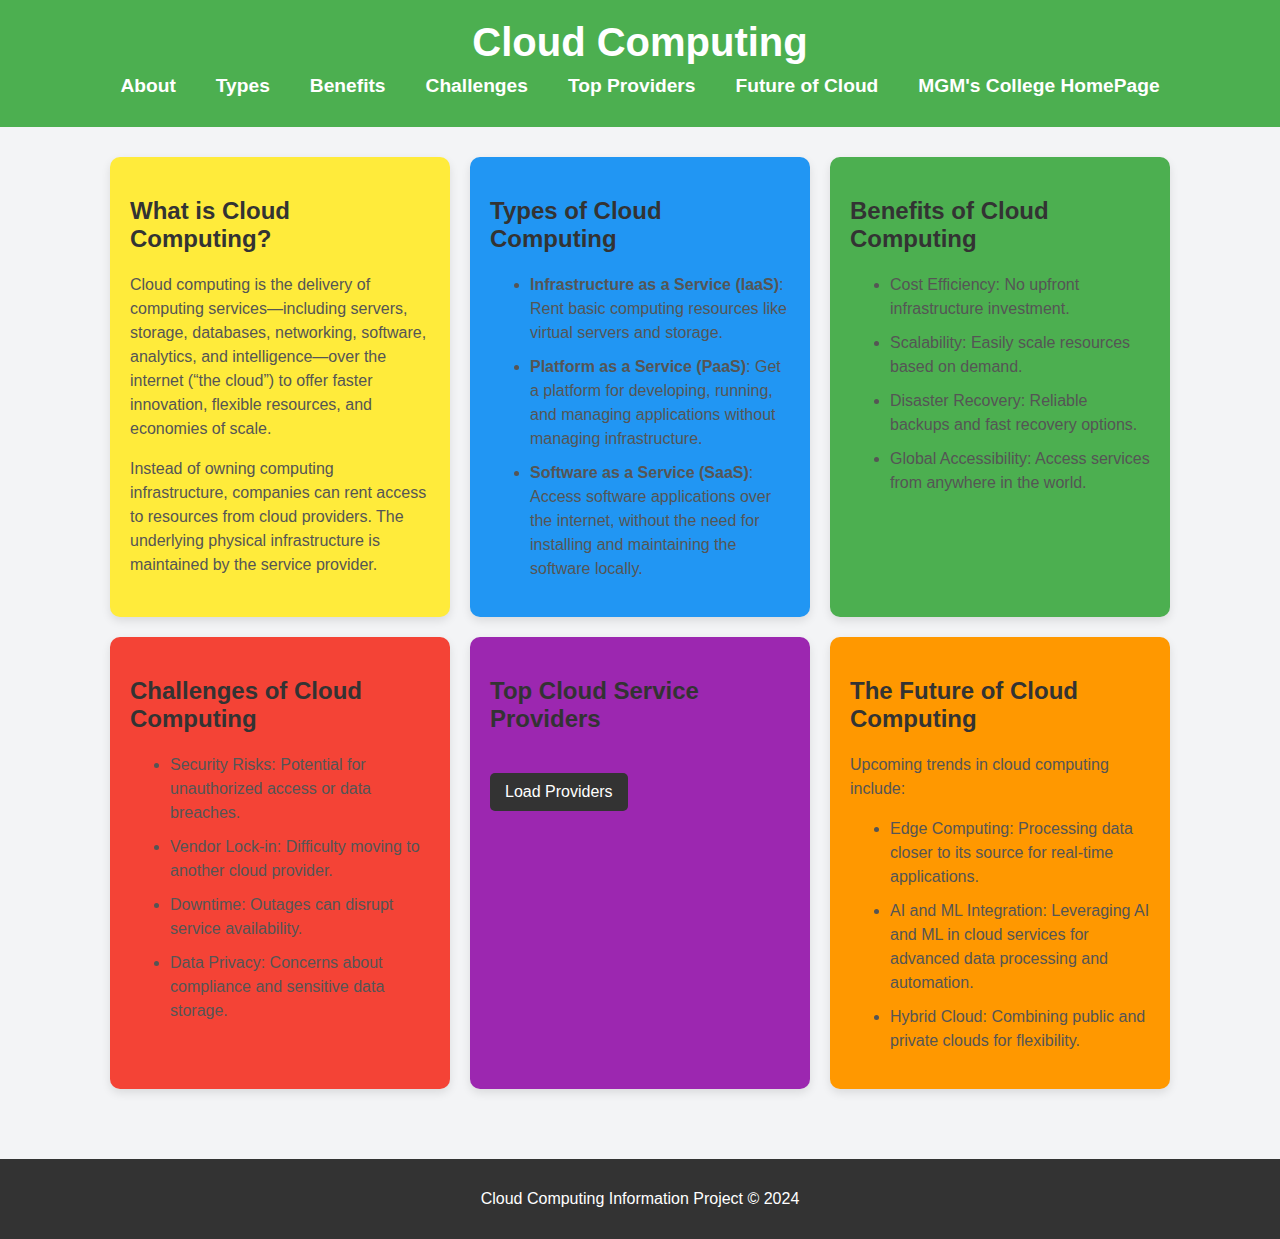
<file: index.html>
<!DOCTYPE html>
<html lang="en">
<head>
    <meta charset="UTF-8">
    <meta name="viewport" content="width=device-width, initial-scale=1.0">
    <title>Cloud Computing Information</title>
    <link rel="stylesheet" href="style.css">
</head>
<body>
    <header>
        <h1>Cloud Computing</h1>
        <nav>
            <ul>
                <li><a href="#about">About</a></li>
                <li><a href="#types">Types</a></li>
                <li><a href="#benefits">Benefits</a></li>
                <li><a href="#challenges">Challenges</a></li>
                <li><a href="#providers">Top Providers</a></li>
                <li><a href="#future">Future of Cloud</a></li>
                <li><a href="mgm-college.html">MGM's College HomePage</a></li>
            </ul>
        </nav>
    </header>

    <main>
        <div class="card-container">
            <section id="about" class="card">
                <h2>What is Cloud Computing?</h2>
                <p>Cloud computing is the delivery of computing services—including servers, storage, databases, networking, software, analytics, and intelligence—over the internet (“the cloud”) to offer faster innovation, flexible resources, and economies of scale.</p>
                <p>Instead of owning computing infrastructure, companies can rent access to resources from cloud providers. The underlying physical infrastructure is maintained by the service provider.</p>
            </section>

            <section id="types" class="card">
                <h2>Types of Cloud Computing</h2>
                <ul>
                    <li><strong>Infrastructure as a Service (IaaS)</strong>: Rent basic computing resources like virtual servers and storage.</li>
                    <li><strong>Platform as a Service (PaaS)</strong>: Get a platform for developing, running, and managing applications without managing infrastructure.</li>
                    <li><strong>Software as a Service (SaaS)</strong>: Access software applications over the internet, without the need for installing and maintaining the software locally.</li>
                </ul>
            </section>

            <section id="benefits" class="card">
                <h2>Benefits of Cloud Computing</h2>
                <ul>
                    <li>Cost Efficiency: No upfront infrastructure investment.</li>
                    <li>Scalability: Easily scale resources based on demand.</li>
                    <li>Disaster Recovery: Reliable backups and fast recovery options.</li>
                    <li>Global Accessibility: Access services from anywhere in the world.</li>
                </ul>
            </section>

            <section id="challenges" class="card">
                <h2>Challenges of Cloud Computing</h2>
                <ul>
                    <li>Security Risks: Potential for unauthorized access or data breaches.</li>
                    <li>Vendor Lock-in: Difficulty moving to another cloud provider.</li>
                    <li>Downtime: Outages can disrupt service availability.</li>
                    <li>Data Privacy: Concerns about compliance and sensitive data storage.</li>
                </ul>
            </section>

            <section id="providers" class="card">
                <h2>Top Cloud Service Providers</h2>
                <div id="provider-list"></div>
                <button onclick="loadProviders()">Load Providers</button>
            </section>

            <section id="future" class="card">
                <h2>The Future of Cloud Computing</h2>
                <p>Upcoming trends in cloud computing include:</p>
                <ul>
                    <li>Edge Computing: Processing data closer to its source for real-time applications.</li>
                    <li>AI and ML Integration: Leveraging AI and ML in cloud services for advanced data processing and automation.</li>
                    <li>Hybrid Cloud: Combining public and private clouds for flexibility.</li>
                </ul>
            </section>
        </div>

        
    </main>

    <footer>
        <p>Cloud Computing Information Project © 2024</p>
    </footer>

    <script src="script.js"></script>
</body>
</html>
</file>
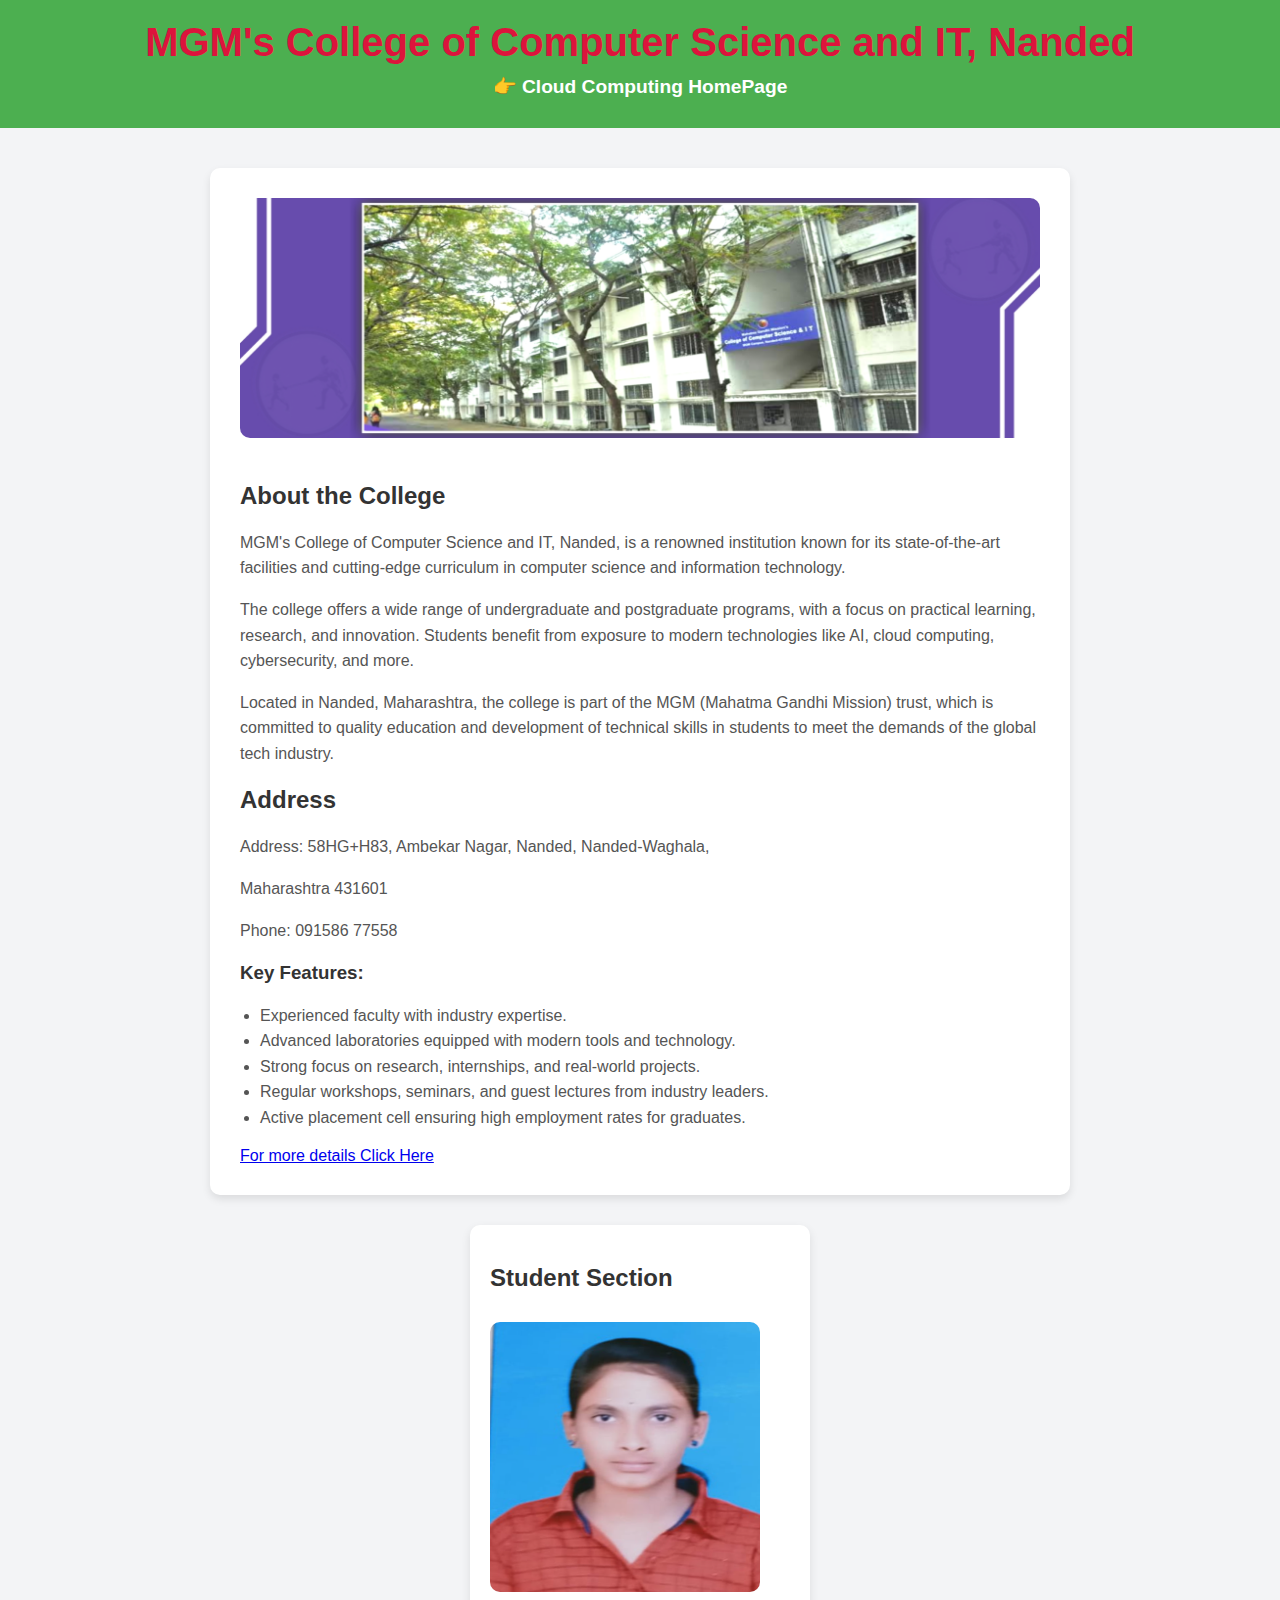
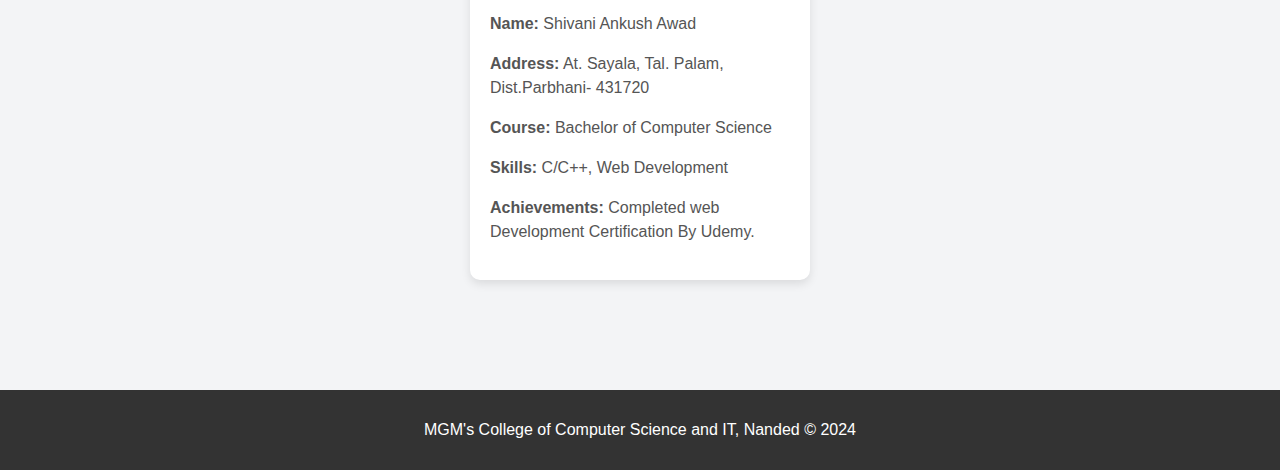
<file: mgm-college.html>
<!DOCTYPE html>
<html lang="en">
<head>
    <meta charset="UTF-8">
    <meta name="viewport" content="width=device-width, initial-scale=1.0">
    <title>MGM's College of Computer Science and IT, Nanded</title>
    <link rel="stylesheet" href="style.css">
</head>
<body>
    <header>
        <h1 style="color:crimson;">MGM's College of Computer Science and IT, Nanded</h1>
        <nav>
            <ul>
                <li><a href="index.html">👉 Cloud Computing HomePage</a></li> <!-- Link back to Home Page -->
            </ul>
        </nav>
    </header>

    <main class="college-page">
        <section class="college-info">
            <img src="MGM College.jpg" alt="MGM's College" class="college-img">
            <h2>About the College</h2>
            <p>MGM's College of Computer Science and IT, Nanded, is a renowned institution known for its state-of-the-art facilities and cutting-edge curriculum in computer science and information technology.</p>
            <p>The college offers a wide range of undergraduate and postgraduate programs, with a focus on practical learning, research, and innovation. Students benefit from exposure to modern technologies like AI, cloud computing, cybersecurity, and more.</p>
            <p>Located in Nanded, Maharashtra, the college is part of the MGM (Mahatma Gandhi Mission) trust, which is committed to quality education and development of technical skills in students to meet the demands of the global tech industry.</p>
            <h2>Address</h2>
            <p>Address: 58HG+H83, Ambekar Nagar, Nanded, Nanded-Waghala, 
            <p>Maharashtra 431601</p>
            <p> Phone: 091586 77558</p>
            
            <h3>Key Features:</h3>
            <ul>
                <li>Experienced faculty with industry expertise.</li>
                <li>Advanced laboratories equipped with modern tools and technology.</li>
                <li>Strong focus on research, internships, and real-world projects.</li>
                <li>Regular workshops, seminars, and guest lectures from industry leaders.</li>
                <li>Active placement cell ensuring high employment rates for graduates.</li>
            </ul>
            <a href="https://www.mgmccsit.ac.in/">For more details Click Here</a>
        </section>

        <div class="card-container">
            <!-- Existing Cards -->

            <!-- Student Biodata Card -->
            <section id="student" class="card">
                <h2>Student Section</h2>
                <img style="width:270px;height:270px ;;" src="Shivani.png" alt="Student Photo" class="student-img">
                <p><strong>Name:</strong> Shivani Ankush Awad</p>
                <p><strong>Address:</strong> At. Sayala, Tal. Palam, Dist.Parbhani- 431720</p>
                <p><strong>Course:</strong> Bachelor of Computer Science</p>
                <p><strong>Skills:</strong> C/C++, Web Development</p>
                <p><strong>Achievements:</strong> Completed web Development Certification By Udemy.</p>
            </section>
        </div>
    </main>

    <footer>
        <p>MGM's College of Computer Science and IT, Nanded © 2024</p>
    </footer>
</body>
</html>
</file>
<file: style.css>
/* General Styles */
body {
    font-family: 'Roboto', sans-serif;
    margin: 0;
    padding: 0;
    background-color: #f3f4f6;
}

header {
    background-color: #4CAF50;
    color: white;
    padding: 20px 0;
    text-align: center;
}

header h1 {
    margin: 0;
    font-size: 2.5rem;
}

nav ul {
    list-style-type: none;
    padding: 0;
    margin: 10px 0;
    display: flex;
    justify-content: center;
}

nav ul li {
    margin: 0 20px;
}

nav ul li a {
    color: white;
    text-decoration: none;
    font-size: 1.2rem;
    font-weight: bold;
}

nav ul li a:hover {
    text-decoration: underline;
}

footer {
    background-color: #333;
    color: white;
    text-align: center;
    padding: 15px 0;
    position: relative;
    bottom: 0;
    width: 100%;
    margin-top: 40px;
}

/* Card Styles */
.card-container {
    display: flex;
    flex-wrap: wrap;
    justify-content: center;
    gap: 20px;
    padding: 30px;
}

.card {
    background-color: white;
    width: 300px;
    padding: 20px;
    border-radius: 10px;
    box-shadow: 0 4px 10px rgba(0, 0, 0, 0.1);
    transition: transform 0.3s ease;
}

.card:hover {
    transform: scale(1.05);
}

.card h2 {
    font-size: 1.5rem;
    color: #333;
}

.card ul, .card p {
    font-size: 1rem;
    color: #555;
    line-height: 1.5;
}

.card ul li {
    margin: 10px 0;
}

/* Colorful Cards */
#about {
    background-color: #FFEB3B;
}

#types {
    background-color: #2196F3;
    color: white;
}

#benefits {
    background-color: #4CAF50;
    color: white;
}

#challenges {
    background-color: #F44336;
    color: white;
}

#providers {
    background-color: #9C27B0;
    color: white;
}

#future {
    background-color: #FF9800;
    color: white;
}

button {
    background-color: #333;
    color: white;
    padding: 10px 15px;
    border: none;
    cursor: pointer;
    margin-top: 20px;
    border-radius: 5px;
    font-size: 1rem;
    transition: background-color 0.3s ease;
}

button:hover {
    background-color: #555;
}

/* Responsive */
@media (max-width: 768px) {
    .card-container {
        flex-direction: column;
        align-items: center;
    }

    .card {
        width: 100%;
        max-width: 400px;
    }
}


/* Styles for the College Page */
.college-page {
    display: flex;
    flex-direction: column;
    align-items: center;
    padding: 40px;
}

.college-info {
    background-color: white;
    padding: 30px;
    border-radius: 10px;
    max-width: 800px;
    box-shadow: 0 4px 8px rgba(0, 0, 0, 0.1);
}

.college-img {
    width: 100%;
    height: auto;
    border-radius: 10px;
    margin-bottom: 20px;
}

.college-info h2, .college-info h3 {
    color: #333;
}

.college-info p, .college-info ul {
    color: #555;
    line-height: 1.6;
}

.college-info ul {
    list-style-type: disc;
    padding-left: 20px;
}


/* Styles for Student Card */
.student-img {
    width: 100%;
    height: auto;
    border-radius: 10px;
    margin-top: 10px;
}

/* Add background color for the Student Biodata card */
/* #student {
    background-color: #361636;
    color: white;
} */

#student p {
    font-size: 1rem;
    /* color: white; */
}
</file>
